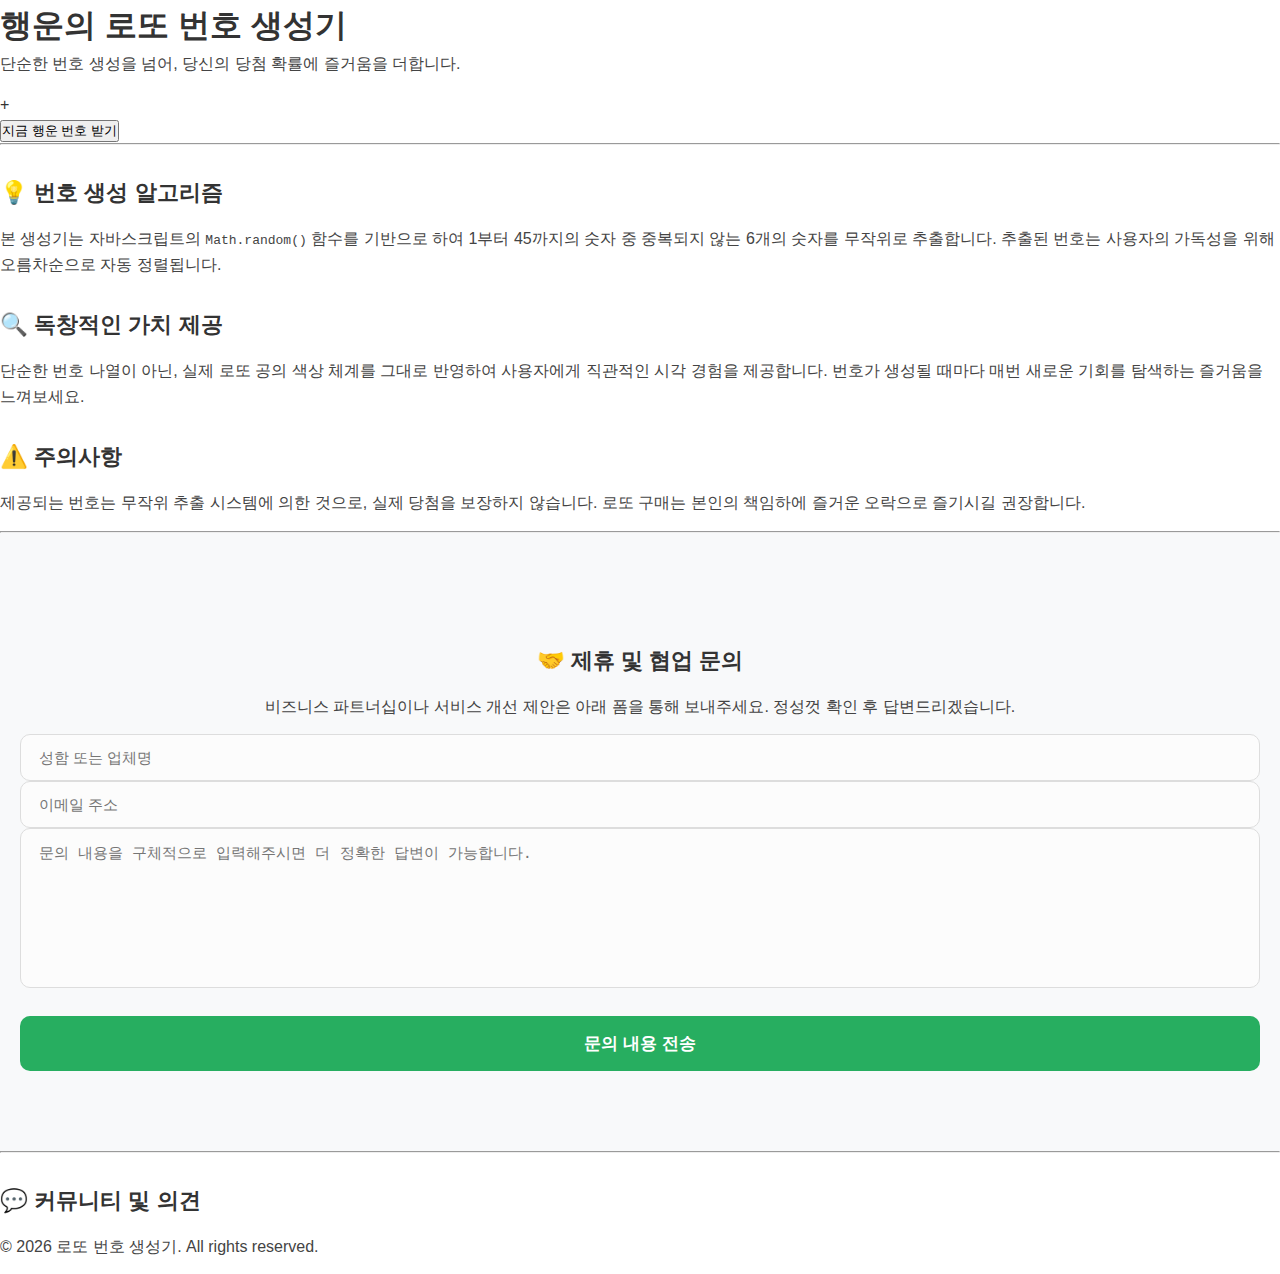
<file: index.html>
<!DOCTYPE html>
<html lang="ko">
<head>
    <meta charset="UTF-8">
    <meta name="viewport" content="width=device-width, initial-scale=1.0">
    <title>로또 번호 생성기 - 당신의 행운을 위한 최고의 선택</title>
    <meta name="description" content="중복 없는 정교한 알고리즘으로 생성되는 로또 번호 생성 서비스입니다. 6개의 행운 숫와 보너스 번호를 지금 바로 확인하세요.">
    <meta name="keywords" content="로또, 로또번호, 로또번호생성기, 행운의숫자, 로또추첨">
    <link rel="stylesheet" href="style.css">
</head>
<body>
    <div class="container">
        <header>
            <h1>행운의 로또 번호 생성기</h1>
            <p class="subtitle">단순한 번호 생성을 넘어, 당신의 당첨 확률에 즐거움을 더합니다.</p>
        </header>

        <section class="generator-section">
            <div id="lotto-container">
                <div id="numbers" class="number-row">
                    <!-- 6개 번호가 들어갈 자리 -->
                </div>
                <div class="plus-icon">+</div>
                <div id="bonus-number" class="number-row">
                    <!-- 보너스 번호가 들어갈 자리 -->
                </div>
            </div>
            <button id="generate-btn">지금 행운 번호 받기</button>
        </section>

        <hr class="divider">

        <section class="info-section">
            <div class="info-card">
                <h3>💡 번호 생성 알고리즘</h3>
                <p>본 생성기는 자바스크립트의 <code>Math.random()</code> 함수를 기반으로 하여 1부터 45까지의 숫자 중 중복되지 않는 6개의 숫자를 무작위로 추출합니다. 추출된 번호는 사용자의 가독성을 위해 오름차순으로 자동 정렬됩니다.</p>
            </div>
            <div class="info-card">
                <h3>🔍 독창적인 가치 제공</h3>
                <p>단순한 번호 나열이 아닌, 실제 로또 공의 색상 체계를 그대로 반영하여 사용자에게 직관적인 시각 경험을 제공합니다. 번호가 생성될 때마다 매번 새로운 기회를 탐색하는 즐거움을 느껴보세요.</p>
            </div>
            <div class="info-card">
                <h3>⚠️ 주의사항</h3>
                <p>제공되는 번호는 무작위 추출 시스템에 의한 것으로, 실제 당첨을 보장하지 않습니다. 로또 구매는 본인의 책임하에 즐거운 오락으로 즐기시길 권장합니다.</p>
            </div>
        </section>

        <hr class="divider">

        <section class="contact-section">
            <h3>🤝 제휴 및 협업 문의</h3>
            <p>비즈니스 파트너십이나 서비스 개선 제안은 아래 폼을 통해 보내주세요. 정성껏 확인 후 답변드리겠습니다.</p>
            <form action="https://formspree.io/f/xwvnqpyb" method="POST" id="contact-form">
                <input type="text" name="name" placeholder="성함 또는 업체명" required>
                <input type="email" name="_replyto" placeholder="이메일 주소" required>
                <textarea name="message" placeholder="문의 내용을 구체적으로 입력해주시면 더 정확한 답변이 가능합니다." required></textarea>
                <button type="submit" class="submit-btn">문의 내용 전송</button>
            </form>
        </section>

        <hr class="divider">

        <section class="comment-section">
            <h3>💬 커뮤니티 및 의견</h3>
            <div id="disqus_thread"></div>
        </section>

        <footer class="footer">
            <p>&copy; 2026 로또 번호 생성기. All rights reserved.</p>
        </footer>
    </div>

    <script>
        (function() {
            var d = document, s = d.createElement('script');
            s.src = 'https://jang-7.disqus.com/embed.js';
            s.setAttribute('data-timestamp', +new Date());
            (d.head || d.body).appendChild(s);
        })();
    </script>
    <script src="main.js"></script>
</body>
</html>
</file>
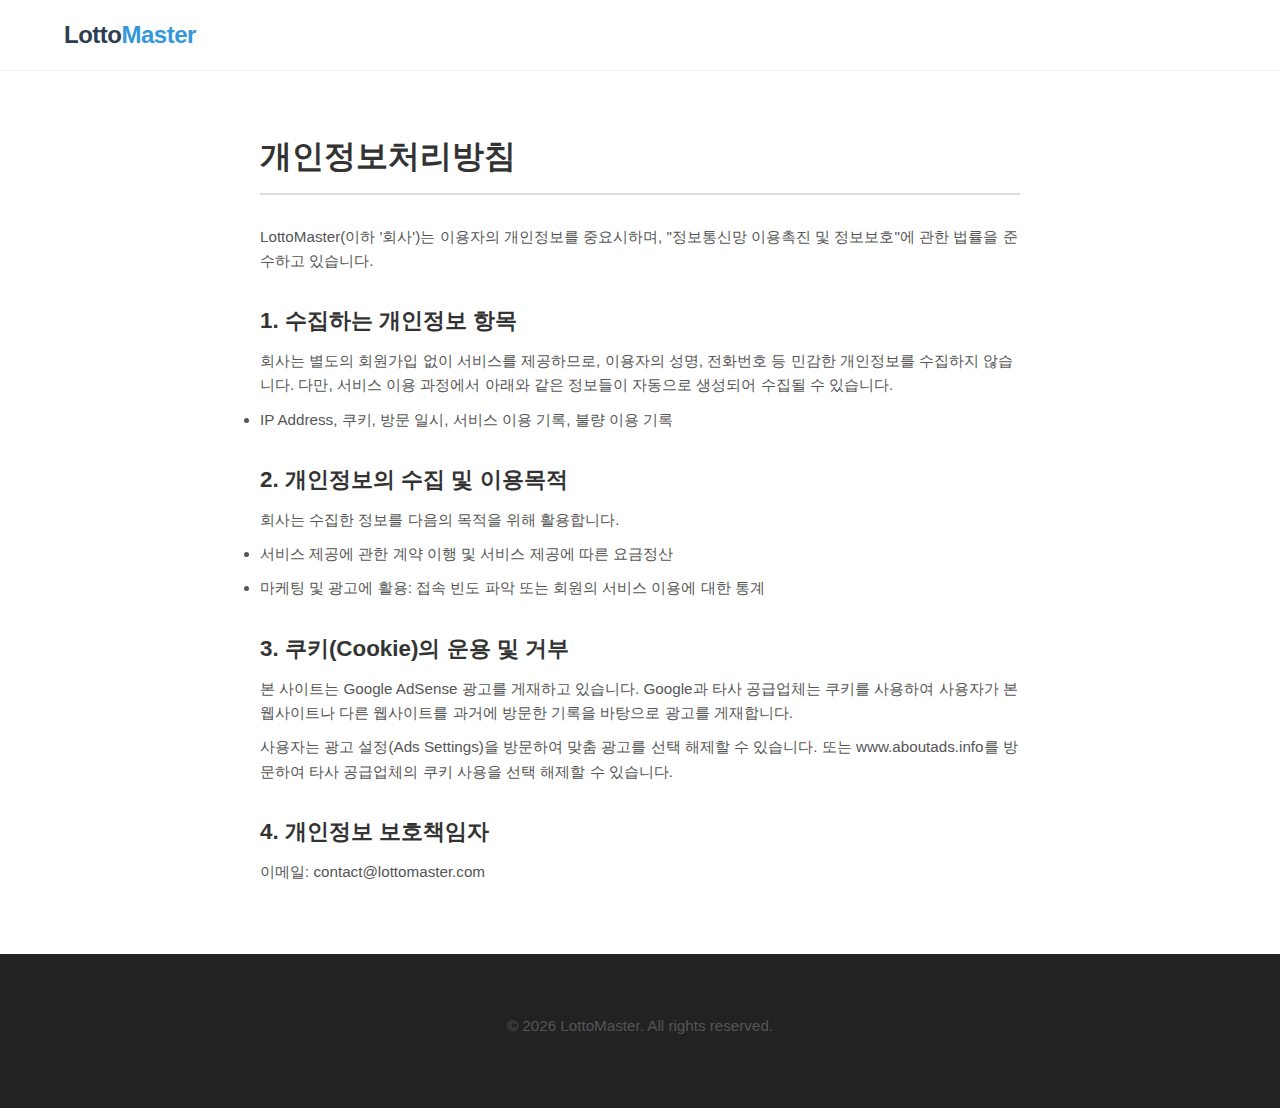
<file: privacy.html>
<!DOCTYPE html>
<html lang="ko">
<head>
<!-- Google tag (gtag.js) -->
<script async src="https://www.googletagmanager.com/gtag/js?id=G-S0GN3HN60D"></script>
<script>
  window.dataLayer = window.dataLayer || [];
  function gtag(){dataLayer.push(arguments);}
  gtag('js', new Date());

  gtag('config', 'G-S0GN3HN60D');
</script>
    <meta charset="UTF-8">
    <meta name="viewport" content="width=device-width, initial-scale=1.0">
    <title>개인정보처리방침 - LottoMaster</title>
    <link rel="stylesheet" href="style.css">
    <style>
        .policy-container { max-width: 800px; margin: 40px auto; padding: 20px; background: #fff; border-radius: 10px; }
        h1 { margin-bottom: 30px; border-bottom: 2px solid #ddd; padding-bottom: 10px; }
        h3 { margin-top: 30px; margin-bottom: 10px; }
        p, li { color: #555; font-size: 0.95rem; margin-bottom: 10px; }
    </style>
</head>
<body>
    <div class="wrap">
        <header class="site-header">
            <div class="logo">Lotto<span>Master</span></div>
        </header>
        <div class="policy-container">
            <h1>개인정보처리방침</h1>
            <p>LottoMaster(이하 '회사')는 이용자의 개인정보를 중요시하며, "정보통신망 이용촉진 및 정보보호"에 관한 법률을 준수하고 있습니다.</p>

            <h3>1. 수집하는 개인정보 항목</h3>
            <p>회사는 별도의 회원가입 없이 서비스를 제공하므로, 이용자의 성명, 전화번호 등 민감한 개인정보를 수집하지 않습니다. 다만, 서비스 이용 과정에서 아래와 같은 정보들이 자동으로 생성되어 수집될 수 있습니다.</p>
            <ul>
                <li>IP Address, 쿠키, 방문 일시, 서비스 이용 기록, 불량 이용 기록</li>
            </ul>

            <h3>2. 개인정보의 수집 및 이용목적</h3>
            <p>회사는 수집한 정보를 다음의 목적을 위해 활용합니다.</p>
            <ul>
                <li>서비스 제공에 관한 계약 이행 및 서비스 제공에 따른 요금정산</li>
                <li>마케팅 및 광고에 활용: 접속 빈도 파악 또는 회원의 서비스 이용에 대한 통계</li>
            </ul>

            <h3>3. 쿠키(Cookie)의 운용 및 거부</h3>
            <p>본 사이트는 Google AdSense 광고를 게재하고 있습니다. Google과 타사 공급업체는 쿠키를 사용하여 사용자가 본 웹사이트나 다른 웹사이트를 과거에 방문한 기록을 바탕으로 광고를 게재합니다.</p>
            <p>사용자는 광고 설정(Ads Settings)을 방문하여 맞춤 광고를 선택 해제할 수 있습니다. 또는 www.aboutads.info를 방문하여 타사 공급업체의 쿠키 사용을 선택 해제할 수 있습니다.</p>
            
            <h3>4. 개인정보 보호책임자</h3>
            <p>이메일: contact@lottomaster.com</p>
        </div>
        <footer class="site-footer">
            <p class="copyright">&copy; 2026 LottoMaster. All rights reserved.</p>
        </footer>
    </div>
</body>
</html>
</file>
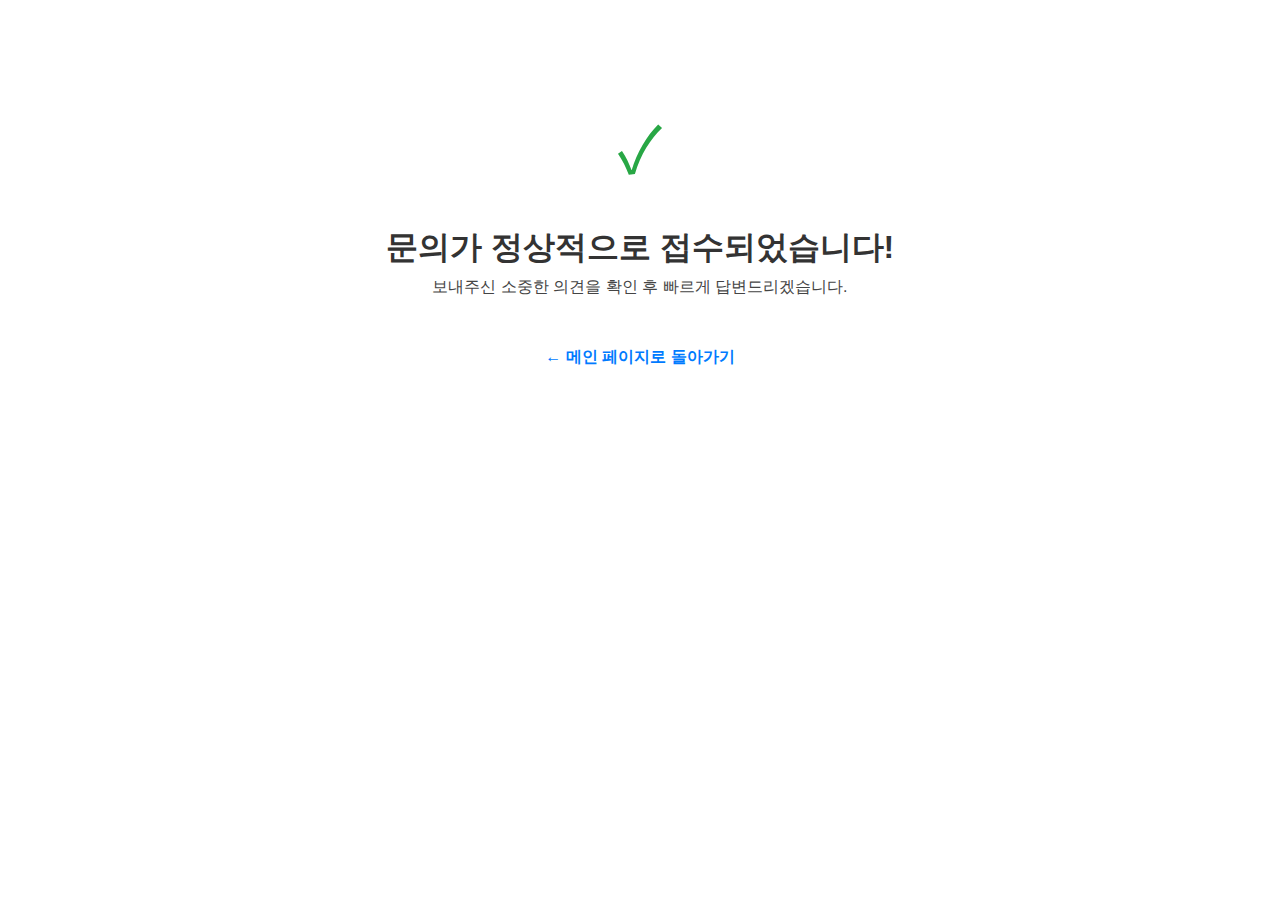
<file: success.html>
<!DOCTYPE html>
<html lang="ko">
<head>
<!-- Google tag (gtag.js) -->
<script async src="https://www.googletagmanager.com/gtag/js?id=G-S0GN3HN60D"></script>
<script>
  window.dataLayer = window.dataLayer || [];
  function gtag(){dataLayer.push(arguments);}
  gtag('js', new Date());

  gtag('config', 'G-S0GN3HN60D');
</script>
    <meta charset="UTF-8">
    <meta name="viewport" content="width=device-width, initial-scale=1.0">
    <title>문의 접수 완료 - 로또 번호 생성기</title>
    <link rel="stylesheet" href="style.css">
    <style>
        .success-container {
            text-align: center;
            padding: 100px 20px;
        }
        .success-icon {
            font-size: 4rem;
            color: #28a745;
            margin-bottom: 20px;
        }
        .back-link {
            display: inline-block;
            margin-top: 30px;
            color: #007bff;
            text-decoration: none;
            font-weight: bold;
        }
    </style>
</head>
<body>
    <div class="container">
        <div class="success-container">
            <div class="success-icon">✓</div>
            <h1>문의가 정상적으로 접수되었습니다!</h1>
            <p>보내주신 소중한 의견을 확인 후 빠르게 답변드리겠습니다.</p>
            <a href="index.html" class="back-link">← 메인 페이지로 돌아가기</a>
        </div>
    </div>
</body>
</html>
</file>
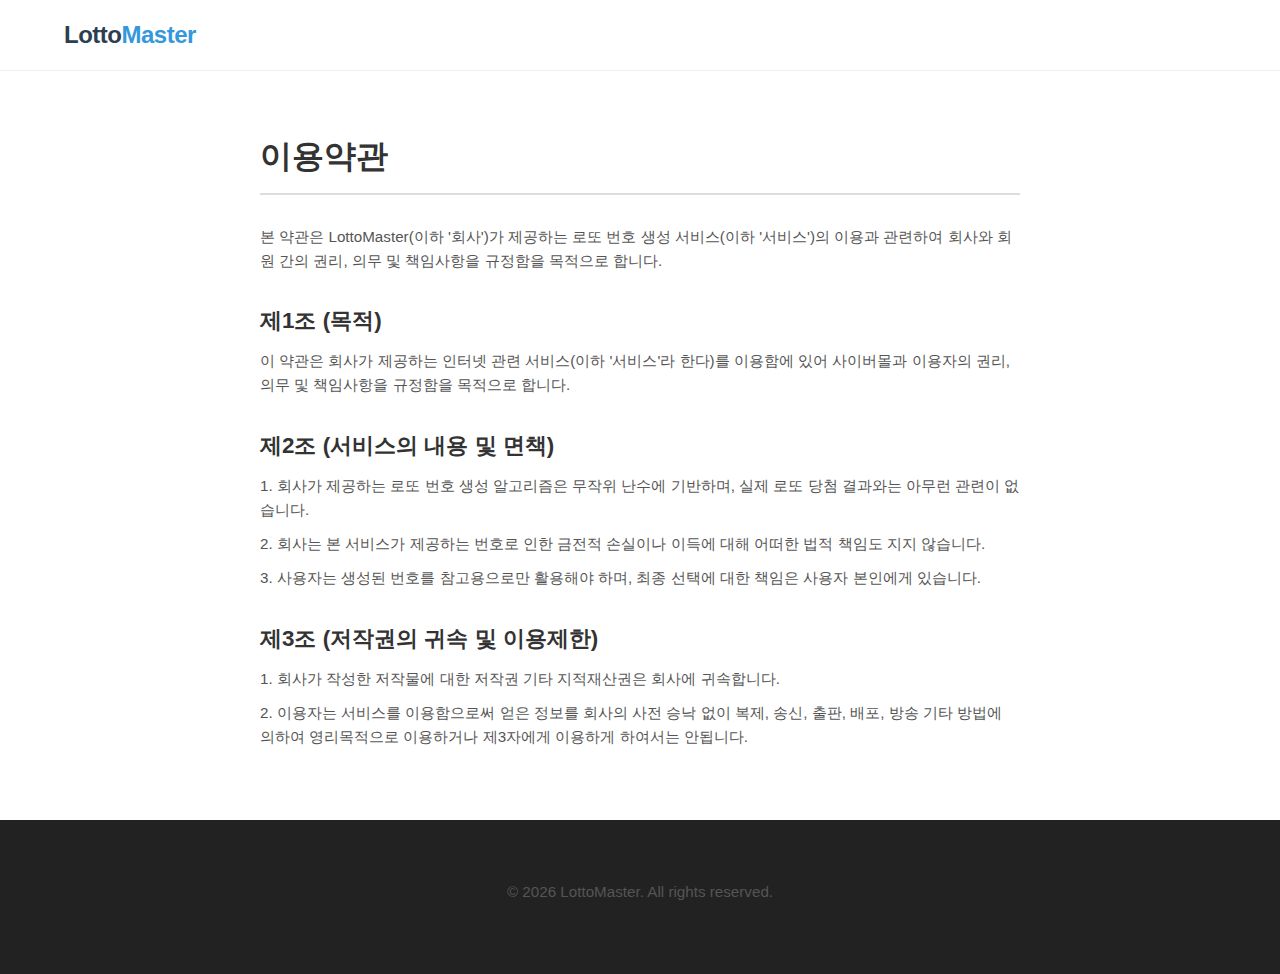
<file: terms.html>
<!DOCTYPE html>
<html lang="ko">
<head>
    <!-- Google tag (gtag.js) -->
    <script async src="https://www.googletagmanager.com/gtag/js?id=G-S0GN3HN60D"></script>
    <script>
      window.dataLayer = window.dataLayer || [];
      function gtag(){dataLayer.push(arguments);}
      gtag('js', new Date());

      gtag('config', 'G-S0GN3HN60D');
    </script>
    <meta charset="UTF-8">
    <meta name="viewport" content="width=device-width, initial-scale=1.0">
    <title>이용약관 - LottoMaster</title>
    <link rel="stylesheet" href="style.css">
    <style>
        .terms-container { max-width: 800px; margin: 40px auto; padding: 20px; background: #fff; border-radius: 10px; }
        h1 { margin-bottom: 30px; border-bottom: 2px solid #ddd; padding-bottom: 10px; }
        h3 { margin-top: 30px; margin-bottom: 10px; }
        p, li { color: #555; font-size: 0.95rem; margin-bottom: 10px; }
    </style>
</head>
<body>
    <div class="wrap">
        <header class="site-header">
            <div class="logo">Lotto<span>Master</span></div>
        </header>
        <div class="terms-container">
            <h1>이용약관</h1>
            <p>본 약관은 LottoMaster(이하 '회사')가 제공하는 로또 번호 생성 서비스(이하 '서비스')의 이용과 관련하여 회사와 회원 간의 권리, 의무 및 책임사항을 규정함을 목적으로 합니다.</p>

            <h3>제1조 (목적)</h3>
            <p>이 약관은 회사가 제공하는 인터넷 관련 서비스(이하 '서비스'라 한다)를 이용함에 있어 사이버몰과 이용자의 권리, 의무 및 책임사항을 규정함을 목적으로 합니다.</p>

            <h3>제2조 (서비스의 내용 및 면책)</h3>
            <p>1. 회사가 제공하는 로또 번호 생성 알고리즘은 무작위 난수에 기반하며, 실제 로또 당첨 결과와는 아무런 관련이 없습니다.</p>
            <p>2. 회사는 본 서비스가 제공하는 번호로 인한 금전적 손실이나 이득에 대해 어떠한 법적 책임도 지지 않습니다.</p>
            <p>3. 사용자는 생성된 번호를 참고용으로만 활용해야 하며, 최종 선택에 대한 책임은 사용자 본인에게 있습니다.</p>

            <h3>제3조 (저작권의 귀속 및 이용제한)</h3>
            <p>1. 회사가 작성한 저작물에 대한 저작권 기타 지적재산권은 회사에 귀속합니다.</p>
            <p>2. 이용자는 서비스를 이용함으로써 얻은 정보를 회사의 사전 승낙 없이 복제, 송신, 출판, 배포, 방송 기타 방법에 의하여 영리목적으로 이용하거나 제3자에게 이용하게 하여서는 안됩니다.</p>
        </div>
        <footer class="site-footer">
            <p class="copyright">&copy; 2026 LottoMaster. All rights reserved.</p>
        </footer>
    </div>
</body>
</html>
</file>
<file: style.css>
:root {
    --primary-color: #2c3e50;
    --accent-color: #3498db;
    --secondary-color: #e74c3c;
    --bg-light: #f8f9fa;
    --text-dark: #333;
    --text-light: #666;
    --border-radius: 12px;
}

* {
    margin: 0;
    padding: 0;
    box-sizing: border-box;
}

body {
    font-family: 'Pretendard', -apple-system, BlinkMacSystemFont, 'Segoe UI', Roboto, 'Helvetica Neue', Arial, sans-serif;
    line-height: 1.6;
    color: var(--text-dark);
    background-color: #fff;
}

.wrap {
    display: flex;
    flex-direction: column;
    min-height: 100vh;
}

/* Header */
.site-header {
    background-color: #fff;
    border-bottom: 1px solid #eee;
    padding: 1rem 5%;
    display: flex;
    justify-content: space-between;
    align-items: center;
    position: sticky;
    top: 0;
    z-index: 1000;
}

.logo {
    font-size: 1.5rem;
    font-weight: 800;
    color: var(--primary-color);
    letter-spacing: -0.5px;
}

.logo span {
    color: var(--accent-color);
}

.gnb ul {
    list-style: none;
    display: flex;
    gap: 20px;
}

.gnb a {
    text-decoration: none;
    color: var(--text-dark);
    font-weight: 600;
    transition: color 0.3s;
}

.gnb a:hover {
    color: var(--accent-color);
}

/* Hero Section */
.hero-section {
    background: linear-gradient(135deg, #1a2a6c, #b21f1f, #fdbb2d);
    color: #fff;
    text-align: center;
    padding: 80px 20px;
}

.hero-section h1 {
    font-size: 2.5rem;
    margin-bottom: 20px;
    line-height: 1.2;
}

.hero-section p {
    font-size: 1.1rem;
    opacity: 0.9;
    margin-bottom: 30px;
}

.cta-button {
    display: inline-block;
    padding: 15px 40px;
    background-color: #fff;
    color: #333;
    text-decoration: none;
    font-weight: bold;
    border-radius: 30px;
    transition: transform 0.2s;
}

.cta-button:hover {
    transform: scale(1.05);
}

/* Tool Section */
.tool-section {
    padding: 60px 20px;
    background-color: var(--bg-light);
}

.tool-container {
    max-width: 800px;
    margin: 0 auto;
    background: #fff;
    padding: 40px;
    border-radius: 20px;
    box-shadow: 0 10px 30px rgba(0,0,0,0.1);
}

.tool-header {
    text-align: center;
    margin-bottom: 30px;
}

.options-panel {
    display: grid;
    grid-template-columns: repeat(auto-fit, minmax(200px, 1fr));
    gap: 20px;
    margin-bottom: 30px;
    padding: 20px;
    background-color: #f1f3f5;
    border-radius: var(--border-radius);
}

.option-group label {
    display: block;
    margin-bottom: 8px;
    font-weight: 600;
    font-size: 0.9rem;
}

.option-group input, .option-group select {
    width: 100%;
    padding: 10px;
    border: 1px solid #ddd;
    border-radius: 6px;
}

.result-area {
    min-height: 150px;
    border: 2px dashed #ddd;
    border-radius: var(--border-radius);
    display: flex;
    flex-direction: column;
    justify-content: center;
    align-items: center;
    margin-bottom: 30px;
    padding: 20px;
    gap: 15px;
}

.placeholder-text {
    color: #999;
    text-align: center;
}

.placeholder-text i {
    font-size: 2rem;
    margin-bottom: 10px;
}

.generate-btn {
    width: 100%;
    padding: 18px;
    background-color: var(--accent-color);
    color: #fff;
    border: none;
    border-radius: var(--border-radius);
    font-size: 1.2rem;
    font-weight: bold;
    cursor: pointer;
    transition: background-color 0.3s;
}

.generate-btn:hover {
    background-color: #2980b9;
}

/* Lotto Balls */
.lotto-row {
    display: flex;
    gap: 10px;
    margin-bottom: 10px;
    flex-wrap: wrap;
    justify-content: center;
}

.ball {
    width: 45px;
    height: 45px;
    border-radius: 50%;
    display: flex;
    justify-content: center;
    align-items: center;
    color: #fff;
    font-weight: bold;
    box-shadow: 0 3px 6px rgba(0,0,0,0.2);
    font-size: 1.1rem;
}

.ball.yellow { background-color: #fbc400; text-shadow: 0 1px 2px rgba(0,0,0,0.2); }
.ball.blue { background-color: #69c; }
.ball.red { background-color: #ff7272; }
.ball.gray { background-color: #aaa; }
.ball.green { background-color: #b0d840; }

/* Article Section */
.article-section {
    padding: 80px 20px;
}

.article-section.bg-light {
    background-color: var(--bg-light);
}

.article-container {
    max-width: 800px;
    margin: 0 auto;
}

.badge {
    display: inline-block;
    padding: 5px 10px;
    background-color: var(--primary-color);
    color: #fff;
    font-size: 0.8rem;
    border-radius: 4px;
    margin-bottom: 10px;
}

h2 {
    font-size: 2rem;
    margin-bottom: 20px;
    color: var(--primary-color);
}

h3 {
    font-size: 1.4rem;
    margin: 30px 0 15px;
    color: var(--text-dark);
}

p.lead {
    font-size: 1.2rem;
    color: #555;
    margin-bottom: 30px;
}

p {
    margin-bottom: 15px;
    color: #444;
}

.grid-2col {
    display: grid;
    grid-template-columns: 1fr 1fr;
    gap: 30px;
    margin: 30px 0;
}

/* FAQ Section */
.faq-section {
    padding: 80px 20px;
    background-color: #fff;
}

.faq-container {
    max-width: 800px;
    margin: 0 auto;
}

.faq-item {
    border-bottom: 1px solid #eee;
    padding: 20px 0;
}

.question {
    font-weight: bold;
    font-size: 1.1rem;
    margin-bottom: 10px;
    cursor: pointer;
}

.answer {
    color: #666;
    padding-left: 20px;
    border-left: 3px solid var(--accent-color);
}

/* Footer */
.site-footer {
    background-color: #222;
    color: #999;
    padding: 60px 20px;
    margin-top: auto;
    text-align: center;
}

.footer-logo {
    color: #fff;
    font-weight: bold;
    font-size: 1.2rem;
    margin-bottom: 15px;
}

.footer-links {
    margin: 20px 0;
}

.footer-links a {
    color: #ccc;
    text-decoration: none;
    margin: 0 10px;
    font-size: 0.9rem;
}

.footer-links a:hover {
    color: #fff;
}

/* Ad Banner */
.ad-banner {
    max-width: 800px;
    margin: 40px auto;
    text-align: center;
}

.ad-label {
    font-size: 0.7rem;
    color: #ccc;
    margin-bottom: 5px;
}

.ad-placeholder {
    background-color: #f0f0f0;
    min-height: 100px;
    display: flex;
    justify-content: center;
    align-items: center;
    color: #ccc;
}

@media (max-width: 768px) {
    .site-header { flex-direction: column; gap: 10px; }
    .hero-section h1 { font-size: 1.8rem; }
    .grid-2col { grid-template-columns: 1fr; }
    .tool-container { padding: 20px; }
}

/* 문의하기 섹션 스타일 */
.contact-section {
    padding: 80px 20px;
    background-color: var(--bg-light);
    text-align: center;
}

.open-form-btn {
    padding: 15px 45px;
    background-color: var(--primary-color);
    color: #fff;
    border: none;
    border-radius: 50px;
    font-size: 1.1rem;
    font-weight: bold;
    cursor: pointer;
    margin-top: 20px;
    transition: all 0.3s ease;
    box-shadow: 0 4px 15px rgba(0,0,0,0.1);
}

.open-form-btn:hover {
    background-color: var(--accent-color);
    transform: translateY(-2px);
}

.contact-form-wrapper {
    max-width: 600px;
    margin: 30px auto 0;
    background: #fff;
    padding: 30px;
    border-radius: 20px;
    box-shadow: 0 10px 30px rgba(0,0,0,0.05);
    transition: all 0.4s ease;
    overflow: hidden;
    max-height: 1000px; /* 대략적인 최대 높이 */
}

.contact-form-wrapper.hidden {
    display: none;
    opacity: 0;
    transform: translateY(-20px);
}

.form-grid {
    display: grid;
    grid-template-columns: 1fr 1fr;
    gap: 15px;
    margin-bottom: 15px;
}

#contact-form input, #contact-form textarea {
    width: 100%;
    padding: 14px 18px;
    border: 1px solid #ddd;
    border-radius: 10px;
    font-size: 0.95rem;
    background-color: #fcfcfc;
}

#contact-form input:focus, #contact-form textarea:focus {
    outline: none;
    border-color: var(--accent-color);
    background-color: #fff;
}

#contact-form textarea {
    height: 160px;
    resize: none;
    margin-bottom: 20px;
}

.submit-btn {
    width: 100%;
    padding: 16px;
    background-color: #27ae60;
    color: #fff;
    border: none;
    border-radius: 10px;
    font-weight: bold;
    font-size: 1.05rem;
    cursor: pointer;
    transition: background 0.3s;
}

.submit-btn:hover {
    background-color: #219150;
}

@media (max-width: 600px) {
    .form-grid { grid-template-columns: 1fr; }
}
</file>
